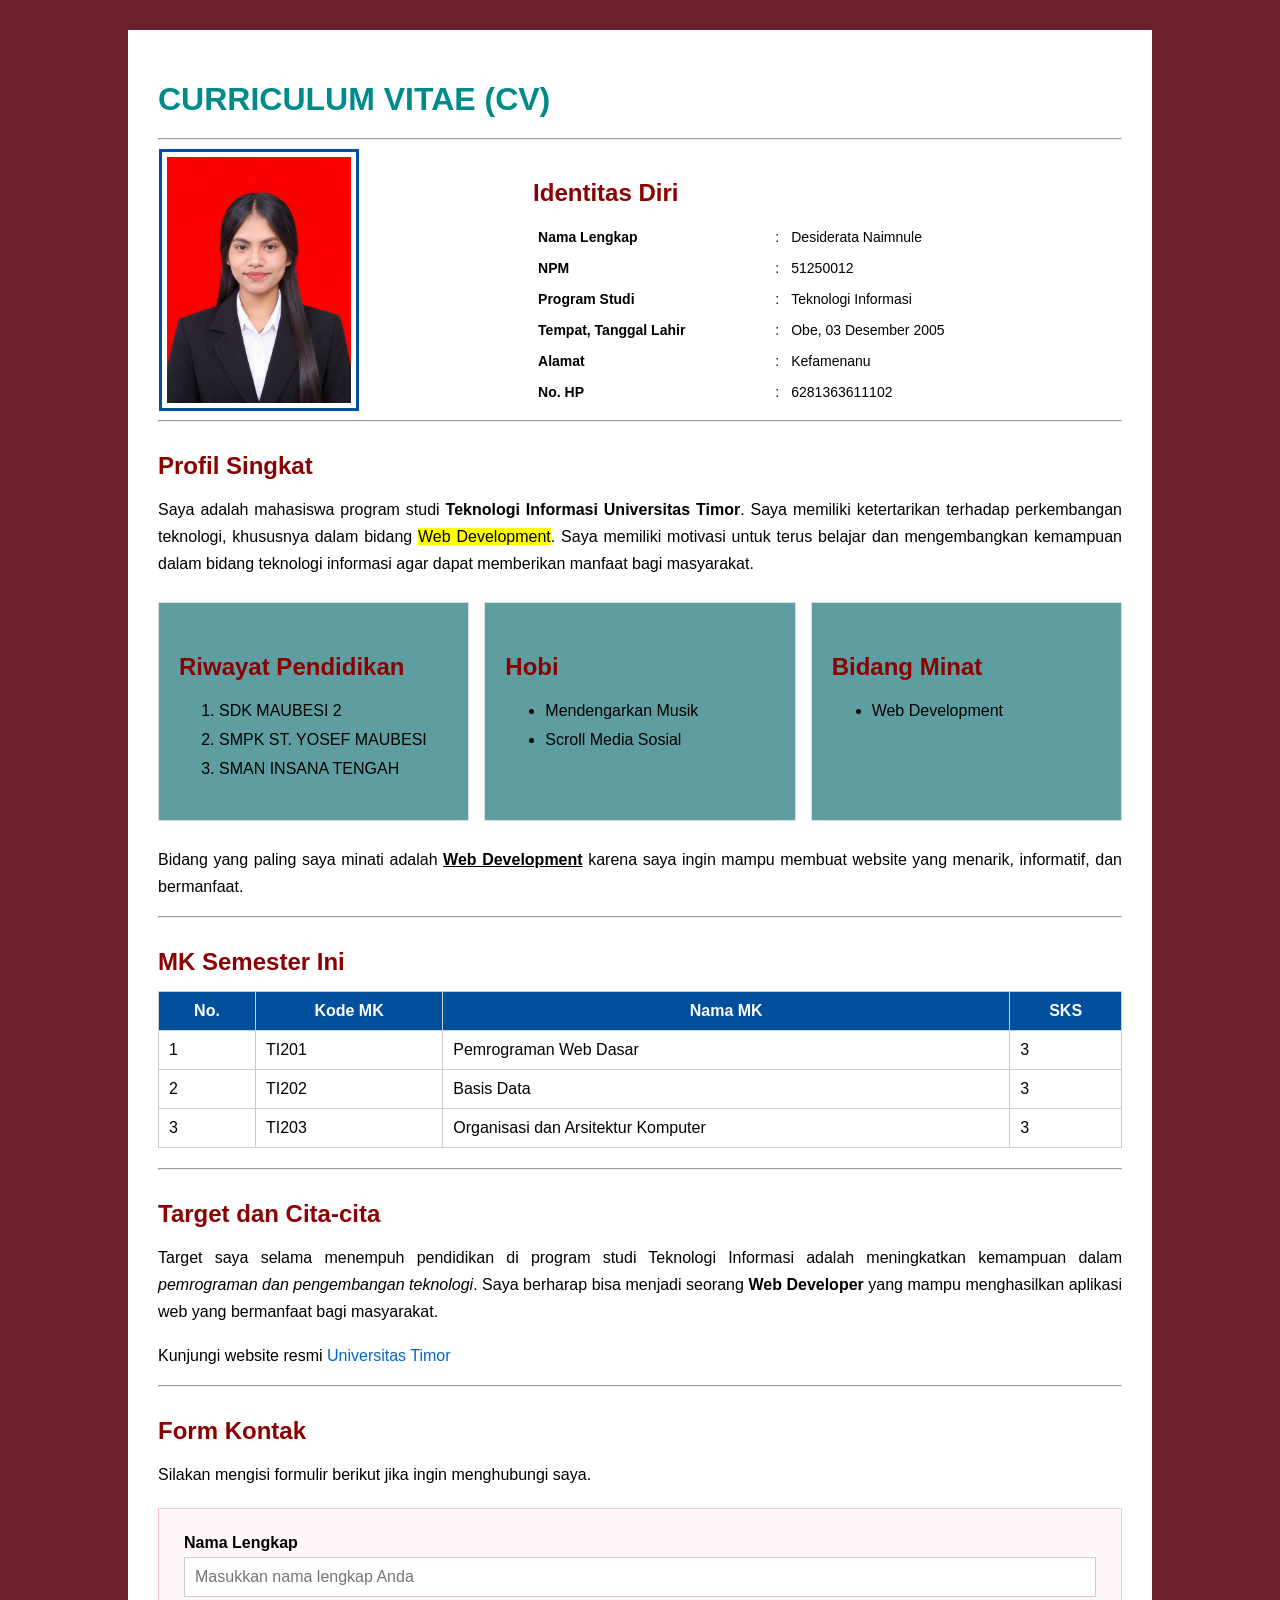
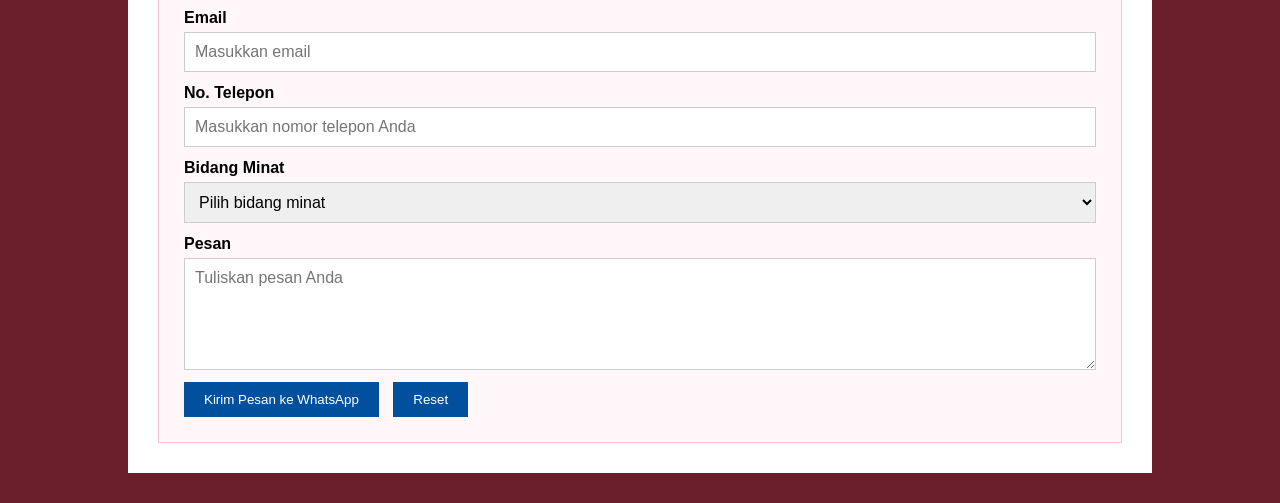
<file: index.html>
<!DOCTYPE html>
<html lang="id">
<head>
    <meta charset="UTF-8">
    <meta name="viewport" content="width=device-width, initial-scale=1.0">
    <title>CURRICULUM VITAE</title>
    <link rel="stylesheet" href="style.css">
</head>

<body>
<div class="container">

    <h1>CURRICULUM VITAE (CV)</h1>
    <hr>

    <!-- IDENTITAS DIRI -->
    <table class="identitas">
        <tr>
            <td class="kolom-foto">
                <img src="images/foto.jpeg"
                     alt="Foto Profil"
                     class="foto-profil"
                     width="180">
            </td>

            <td class="kolom-identitas">
                <h2>Identitas Diri</h2>

                <table class="data-identitas">
                    <tr>
                        <td><strong>Nama Lengkap</strong></td>
                        <td>:</td>
                        <td>Desiderata Naimnule</td>
                    </tr>
                    <tr>
                        <td><strong>NPM</strong></td>
                        <td>:</td>
                        <td>51250012</td>
                    </tr>
                    <tr>
                        <td><strong>Program Studi</strong></td>
                        <td>:</td>
                        <td>Teknologi Informasi</td>
                    </tr>
                    <tr>
                        <td><strong>Tempat, Tanggal Lahir</strong></td>
                        <td>:</td>
                        <td>Obe, 03 Desember 2005</td>
                    </tr>
                    <tr>
                        <td><strong>Alamat</strong></td>
                        <td>:</td>
                        <td>Kefamenanu</td>
                    </tr>
                    <tr>
                        <td><strong>No. HP</strong></td>
                        <td>:</td>
                        <td>6281363611102</td>
                    </tr>
                </table>
            </td>
        </tr>
    </table>

    <hr>

    <!-- PROFIL SINGKAT -->
    <h2>Profil Singkat</h2>
    <p>
        Saya adalah mahasiswa program studi
        <strong>Teknologi Informasi Universitas Timor</strong>.
        Saya memiliki ketertarikan terhadap perkembangan teknologi,
        khususnya dalam bidang <mark>Web Development</mark>.
        Saya memiliki motivasi untuk terus belajar dan mengembangkan
        kemampuan dalam bidang teknologi informasi agar dapat memberikan
        manfaat bagi masyarakat.
    </p>

    <!-- INFORMASI -->
    <div class="grid-informasi">

        <div class="card">
            <h2>Riwayat Pendidikan</h2>
            <ol>
                <li>SDK MAUBESI 2</li>
                <li>SMPK ST. YOSEF MAUBESI</li>
                <li>SMAN INSANA TENGAH</li>
            </ol>
        </div>

        <div class="card">
            <h2>Hobi</h2>
            <ul>
                <li>Mendengarkan Musik</li>
                <li>Scroll Media Sosial</li>
            </ul>
        </div>

        <div class="card">
            <h2>Bidang Minat</h2>
            <ul>
                <li>Web Development</li>
            </ul>
        </div>

    </div>

    <p>
        Bidang yang paling saya minati adalah
        <strong><u>Web Development</u></strong>
        karena saya ingin mampu membuat website yang menarik,
        informatif, dan bermanfaat.
    </p>

    <hr>

    <!-- MATA KULIAH -->
    <h2>MK Semester Ini</h2>

    <table class="tabel-mata-kuliah">
        <tr>
            <th>No.</th>
            <th>Kode MK</th>
            <th>Nama MK</th>
            <th>SKS</th>
        </tr>
        <tr>
            <td>1</td>
            <td>TI201</td>
            <td>Pemrograman Web Dasar</td>
            <td>3</td>
        </tr>
        <tr>
            <td>2</td>
            <td>TI202</td>
            <td>Basis Data</td>
            <td>3</td>
        </tr>
        <tr>
            <td>3</td>
            <td>TI203</td>
            <td>Organisasi dan Arsitektur Komputer</td>
            <td>3</td>
        </tr>
    </table>

    <hr>

    <!-- TARGET DAN CITA-CITA -->
    <h2>Target dan Cita-cita</h2>
    <p>
        Target saya selama menempuh pendidikan di program studi
        Teknologi Informasi adalah meningkatkan kemampuan dalam
        <em>pemrograman dan pengembangan teknologi</em>.
        Saya berharap bisa menjadi seorang
        <strong>Web Developer</strong> yang mampu menghasilkan
        aplikasi web yang bermanfaat bagi masyarakat.
    </p>

    <!-- LINK UNIVERSITAS -->
    <p>
        Kunjungi website resmi
        <a href="https://unimor.ac.id" target="_blank"
           rel="noopener noreferrer">
            Universitas Timor
        </a>
    </p>

    <hr>

    <!-- FORM KONTAK -->
    <h2>Form Kontak</h2>
    <p>Silakan mengisi formulir berikut jika ingin menghubungi saya.</p>

    <form id="formkontak">

        <div class="form-group">
            <label for="nama">Nama Lengkap</label>
            <input type="text" id="nama" name="nama"
                   placeholder="Masukkan nama lengkap Anda" required>
        </div>

        <div class="form-group">
            <label for="email">Email</label>
            <input type="email" id="email" name="email"
                   placeholder="Masukkan email" required>
        </div>

        <div class="form-group">
            <label for="telepon">No. Telepon</label>
            <input type="tel" id="telepon" name="telepon"
                   placeholder="Masukkan nomor telepon Anda" required>
        </div>

        <div class="form-group">
            <label for="minat">Bidang Minat</label>
            <select id="minat" name="minat" required>
                <option value="">Pilih bidang minat</option>
                <option value="Web Development">Web Development</option>
                <option value="UI/UX Design">UI/UX Design</option>
                <option value="Artificial Intelligence">Artificial Intelligence</option>
                <option value="Data Analysis">Data Analysis</option>
            </select>
        </div>

        <div class="form-group">
            <label for="pesan">Pesan</label>
            <textarea id="pesan" name="pesan" rows="5"
                      placeholder="Tuliskan pesan Anda" required></textarea>
        </div>

        <button type="submit">Kirim Pesan ke WhatsApp</button>
        <button type="reset">Reset</button>

    </form>
</div>

<!-- JAVASCRIPT WHATSAPP -->
<script>
document.addEventListener("DOMContentLoaded", function () {
    const form = document.getElementById("formkontak");

    if (!form) return;

    form.addEventListener("submit", function (event) {
        event.preventDefault();

        // Nomor WhatsApp tujuan
        const nomorWhatsApp = "6281353611102";

        const nama = document.getElementById("nama").value.trim();
        const email = document.getElementById("email").value.trim();
        const telepon = document.getElementById("telepon").value.trim();
        const minat = document.getElementById("minat").value;
        const pesan = document.getElementById("pesan").value.trim();

        if (!nama || !email || !telepon || !minat || !pesan) {
            alert("Silakan lengkapi semua kolom formulir.");
            return;
        }

        const isiPesan =
            "Halo, saya menghubungi melalui website CV.\n\n" +
            "Nama Lengkap: " + nama + "\n" +
            "Email: " + email + "\n" +
            "No. Telepon: " + telepon + "\n" +
            "Bidang Minat: " + minat + "\n" +
            "Pesan: " + pesan;

        const urlWhatsApp =
            "https://wa.me/" + nomorWhatsApp +
            "?text=" + encodeURIComponent(isiPesan);

        // Mencoba membuka WhatsApp melalui tautan universal
        window.location.href = urlWhatsApp;
    });
});
</script>

</body>
</html>
</file>
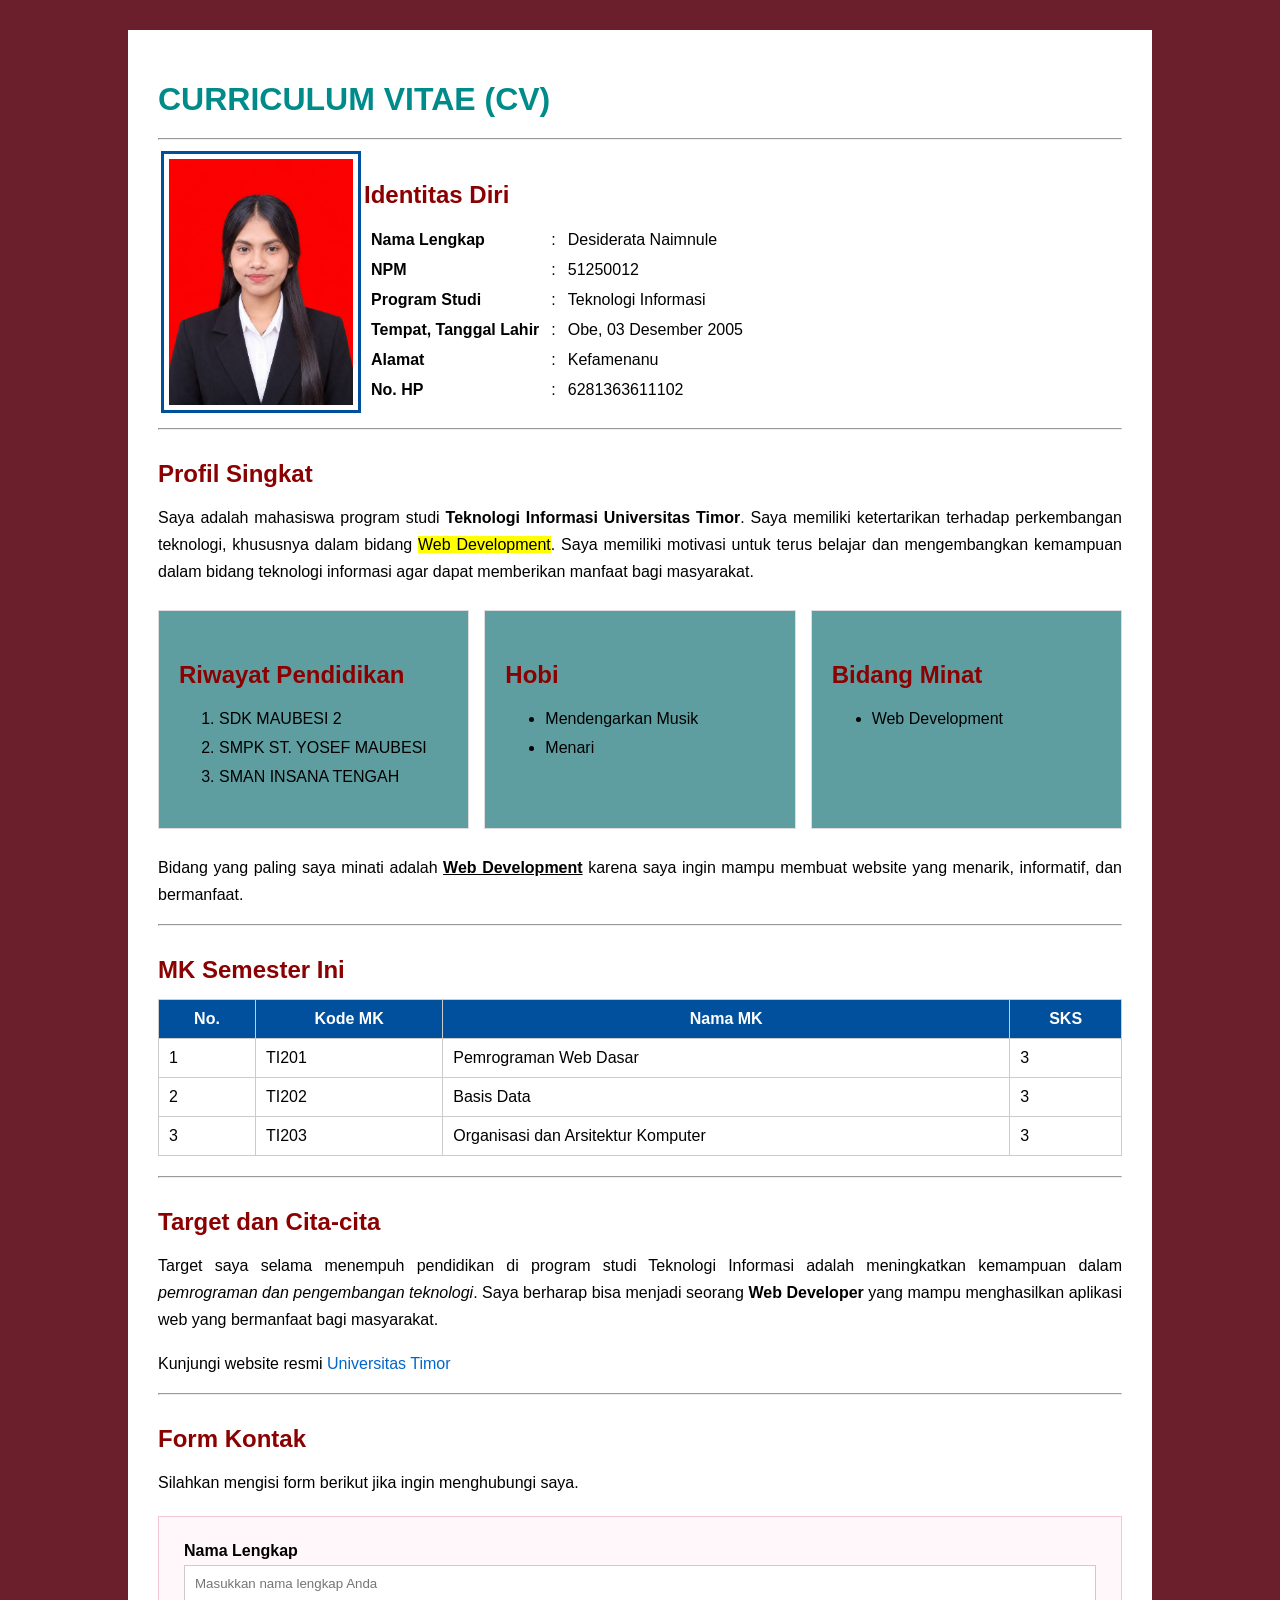
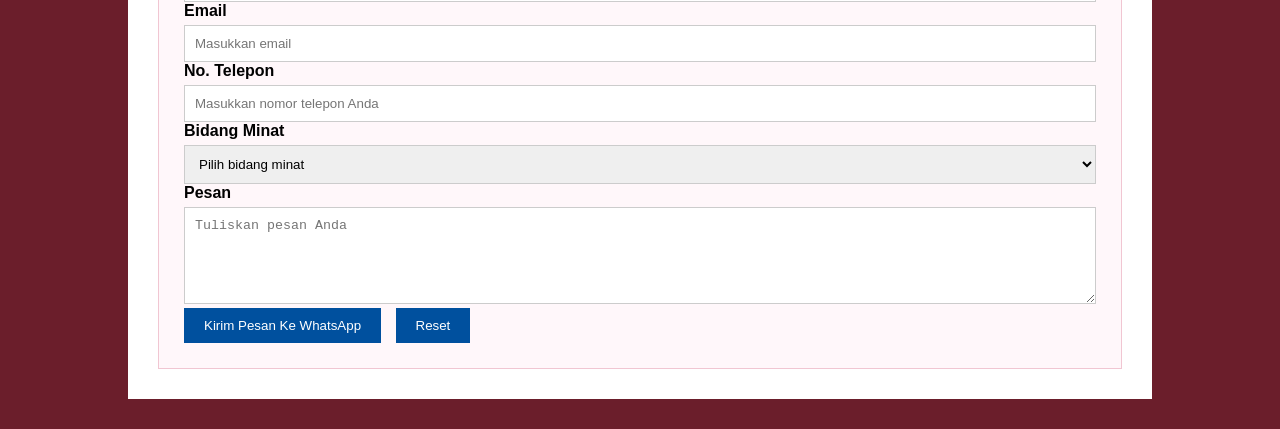
<file: latihan2d/index.html..HTML>
<!DOCTYPE html>
<html lang="id">
<head>
	<meta charset="UTF-8">
	<meta name="viewport" content="width=device-width, initial-scale=1.0">
	<title>CURRICULUM VITAE</title>
	<link rel="stylesheet" href="style.css">
</head>

<body>

<div class="container">

	<h1>CURRICULUM VITAE (CV)</h1>
	<hr>

	<!-- ================= IDENTITAS ================= -->
	<table class="identitas">
		<tr>
			<td class="kolom-foto">
				<img src="../images/foto.jpeg" alt="Foto Profil" class="foto-profil" width="180">
			</td>

			<td class="kolom-identitas">
				<h2>Identitas Diri</h2>

				<table class="data-identitas">

					<tr>
						<td><strong>Nama Lengkap<strong></td>
						<td>:</td>
						<td>Desiderata Naimnule</td>
					</tr>

					<tr>
						<td><strong>NPM</strong></td>
						<td>:</td>
						<td>51250012</td>
					</tr>

					<tr>
						<td><strong>Program Studi</strong></td>
						<td>:</td>
						<td>Teknologi Informasi</td>
					</tr>

					<tr>
						<td><strong>Tempat, Tanggal Lahir</strong></td>
						<td>:</td>
						<td>Obe, 03 Desember 2005</td>
					</tr>

					<tr>
						<td><strong>Alamat</strong></td>
						<td>:</td>
						<td>Kefamenanu</td>
					</tr>

					<tr>
						<td><strong>No. HP</strong></td>
						<td>:</td>
						<td>6281363611102</td>
					</tr>

				</table>
			</td>
		</tr>
	</table>

	<hr>


	<!-- ================= PROFIL ================= -->
	<h2>Profil Singkat</h2>

	<p>
		Saya adalah mahasiswa program studi 
		<strong>Teknologi Informasi Universitas Timor</strong>.
		Saya memiliki ketertarikan terhadap perkembangan teknologi,
		khususnya dalam bidang <mark>Web Development</mark>.
		Saya memiliki motivasi untuk terus belajar dan mengembangkan
		kemampuan dalam bidang teknologi informasi agar dapat memberikan
		manfaat bagi masyarakat.
	</p>


	<!-- ================= INFORMASI ================= -->
	<div class="grid-informasi">

		<!-- RIWAYAT PENDIDIKAN -->
		<div class="card">

			<h2>Riwayat Pendidikan</h2>

			<ol>
				<li>SDK MAUBESI 2</li>
				<li>SMPK ST. YOSEF MAUBESI</li>
				<li>SMAN INSANA TENGAH</li>
			</ol>

		</div>


		<!-- HOBI -->
		<div class="card">

			<h2>Hobi</h2>

			<ul>
				<li>Mendengarkan Musik</li>
				<li>Menari</li>
			</ul>

		</div>


		<!-- BIDANG MINAT -->
		<div class="card">

			<h2>Bidang Minat</h2>

			<ul>
				<li>Web Development</li>
			</ul>

		</div>

	</div>


	<!-- ================= PENJELASAN MINAT ================= -->
	<p>
		Bidang yang paling saya minati adalah 
		<strong><u>Web Development</u></strong>
		karena saya ingin mampu membuat website yang menarik,
		informatif, dan bermanfaat.
	</p>

	<hr>


	<!-- ================= MATA KULIAH ================= -->
	<h2>MK Semester Ini</h2>

	<table class="tabel-mata-kuliah">

		<tr>
			<th>No.</th>
			<th>Kode MK</th>
			<th>Nama MK</th>
			<th>SKS</th>
		</tr>

		<tr>
			<td>1</td>
			<td>TI201</td>
			<td>Pemrograman Web Dasar</td>
			<td>3</td>
		</tr>

		<tr>
			<td>2</td>
			<td>TI202</td>
			<td>Basis Data</td>
			<td>3</td>
		</tr>

		<tr>
			<td>3</td>
			<td>TI203</td>
			<td>Organisasi dan Arsitektur Komputer</td>
			<td>3</td>
		</tr>

	</table>


	<hr>


	<!-- ================= TARGET ================= -->
	<h2>Target dan Cita-cita</h2>

	<p>
		Target saya selama menempuh pendidikan di program studi
		Teknologi Informasi adalah meningkatkan kemampuan dalam
		<em>pemrograman dan pengembangan teknologi</em>.
		Saya berharap bisa menjadi seorang
		<strong>Web Developer</strong> yang mampu menghasilkan
		aplikasi web yang bermanfaat bagi masyarakat.
	</p>


	<!-- ================= LINK UNIVERSITAS ================= -->
	<p>
		Kunjungi website resmi 
		<a href="https://unimor.ac.id" target="_blank">
			Universitas Timor
		</a>
	</p>


	<hr>


	<!-- ================= FORM KONTAK ================= -->
	<h2>Form Kontak</h2>

	<p>
		Silahkan mengisi form berikut jika ingin menghubungi saya.
	</p>


	<form id="formkontak">

		<!-- NAMA -->
		<div class="form-group">

			<label for="nama">Nama Lengkap</label>

			<input 
				type="text" 
				id="nama" 
				name="nama" 
				placeholder="Masukkan nama lengkap Anda"
				required>

		</div>


		<!-- EMAIL -->
		<div class="form-group">

			<label for="email">Email</label>

			<input 
				type="email" 
				id="email" 
				name="email" 
				placeholder="Masukkan email"
				required>

		</div>


		<!-- NO TELEPON -->
		<div class="form-group">

			<label for="telepon">No. Telepon</label>

			<input 
				type="tel" 
				id="telepon" 
				name="telepon" 
				placeholder="Masukkan nomor telepon Anda"
				required>

		</div>


		<!-- BIDANG MINAT -->
		<div class="form-group">

			<label for="minat">Bidang Minat</label>

			<select 
				name="minat" 
				id="minat"
				required>

				<option value="">
					Pilih bidang minat
				</option>

				<option value="Web Development">
					Web Development
				</option>

				<option value="UI/UX Design">
					UI/UX Design
				</option>

				<option value="Artificial Intelligence">
					Artificial Intelligence
				</option>

				<option value="Data Analysis">
					Data Analysis
				</option>

			</select>

		</div>


		<!-- PESAN -->
		<div class="form-group">

			<label for="pesan">Pesan</label>

			<textarea 
				name="pesan" 
				id="pesan" 
				rows="5" 
				placeholder="Tuliskan pesan Anda"
				required></textarea>

		</div>


		<!-- TOMBOL -->
		<button type="submit">
			Kirim Pesan Ke WhatsApp
		</button>

		<button type="reset">
			Reset
		</button>

	</form>

</div>


<!-- ================================================= -->
<!-- JAVASCRIPT WHATSAPP -->
<!-- ================================================= -->

<script>

	const form = document.getElementById("formkontak");

	form.addEventListener("submit", function(event) {

		// Mencegah form melakukan reload
		event.preventDefault();


		// Nomor WhatsApp tujuan
		const nomorWhatsApp = "6281353611102";


		// Mengambil data dari form
		const nama = document.getElementById("nama").value;
		const email = document.getElementById("email").value;
		const telepon = document.getElementById("telepon").value;
		const minat = document.getElementById("minat").value;
		const pesan = document.getElementById("pesan").value;


		// Membuat isi pesan WhatsApp
		const isiPesan = 
`Halo, saya menghubungi melalui website CV.

Nama Lengkap : ${nama}
Email : ${email}
No. Telepon : ${telepon}
Bidang Minat : ${minat}
Pesan : ${pesan}`;


		// Mengubah pesan menjadi format URL
		const pesanEncoded = encodeURIComponent(isiPesan);


		// Membuat link WhatsApp
		const urlWhatsApp = 
			`https://web.whatsapp.com/send?phone=${nomorWhatsApp}&text=${pesanEncoded}`;


		// Membuka WhatsApp di tab baru
		window.open(urlWhatsApp, "_blank");

	});

</script>

</body>
</html>
</file>
<file: style.css>
/* ===== PENGATURAN DASAR ===== */
* {
    box-sizing: border-box;
}

body {
    background-color: #6B1E2B;
    font-family: Arial, sans-serif;
    color: #000000;
    margin: 0;
    padding: 0;
}

.container {
    width: 80%;
    max-width: 1100px;
    margin: 30px auto;
    padding: 30px;
    background-color: #ffffff;
}

/* ===== JUDUL DAN PARAGRAF ===== */
h1 {
    color: darkcyan;
    text-align: left;
    margin-bottom: 20px;
}

h2 {
    color: darkred;
    margin-top: 30px;
    margin-bottom: 15px;
}

p {
    font-size: 16px;
    line-height: 1.7;
    text-align: justify;
    overflow-wrap: break-word;
}

/* ===== FOTO DAN IDENTITAS ===== */
.identitas {
    width: 100%;
    border-collapse: collapse;
}

.kolom-foto {
    vertical-align: top;
    padding-right: 15px;
}

.kolom-identitas {
    vertical-align: top;
    min-width: 0;
}

.foto-profil {
    display: block;
    width: 200px;
    max-width: 100%;
    height: auto;
    border: 3px solid #00509e;
    padding: 5px;
}

.data-identitas {
    width: 100%;
    border-collapse: collapse;
    table-layout: auto;
}

.data-identitas td {
    padding: 5px;
    text-align: left;
    vertical-align: top;
    font-size: 14px;
    line-height: 1.5;
}

.data-identitas td:first-child {
    width: 40%;
}

.data-identitas td:nth-child(2) {
    width: 18px;
    text-align: center;
}

.data-identitas td:nth-child(3) {
    overflow-wrap: anywhere;
}

/* ===== DAFTAR ===== */
ul,
ol {
    line-height: 1.8;
}

/* ===== TABEL MATA KULIAH ===== */
.tabel-mata-kuliah {
    width: 100%;
    border-collapse: collapse;
    margin-top: 15px;
    margin-bottom: 20px;
}

.tabel-mata-kuliah th {
    background-color: #00509e;
    color: white;
    padding: 10px;
    border: 1px solid #cccccc;
}

.tabel-mata-kuliah td {
    padding: 10px;
    border: 1px solid #cccccc;
}

/* ===== TAUTAN ===== */
a {
    color: #0066cc;
    text-decoration: none;
}

a:hover {
    color: red;
    text-decoration: underline;
}

/* ===== FORMULIR ===== */
form {
    background-color: #fff7fa;
    padding: 25px;
    margin-top: 20px;
    border: 1px solid #f1c6d2;
}

label {
    display: block;
    font-weight: bold;
    margin-bottom: 5px;
}

input,
select,
textarea {
    display: block;
    width: 100%;
    max-width: 100%;
    padding: 10px;
    border: 1px solid #cccccc;
    font-family: Arial, sans-serif;
    font-size: 16px;
    margin-bottom: 12px;
}

textarea {
    resize: vertical;
}

button {
    background-color: #00509e;
    color: white;
    padding: 10px 20px;
    border: none;
    margin-right: 10px;
    cursor: pointer;
}

button:hover {
    background-color: #003366;
}

/* ===== FOOTER ===== */
.footer {
    text-align: center;
    color: #666666;
    margin-top: 30px;
}

/* ===== KARTU INFORMASI ===== */
.grid-informasi {
    display: grid;
    grid-template-columns: repeat(3, minmax(0, 1fr));
    gap: 15px;
    margin-top: 25px;
    margin-bottom: 25px;
}

.card {
    background-color: cadetblue;
    padding: 20px;
    border: 1px solid #dddddd;
    min-width: 0;
    overflow-wrap: break-word;
}
/* ===== RESPONSIF TABLET DAN HP ===== */
@media screen and (max-width: 768px) {
    .container {
        width: 94%;
        margin: 10px auto;
        padding: 15px;
    }

    h1 {
        font-size: 24px;
    }

    h2 {
        font-size: 19px;
    }

    p {
        font-size: 14px;
        line-height: 1.6;
    }

    /* Foto di atas, identitas di bawah */
    .identitas {
        width: 100%;
    }

    .identitas > tbody > tr {
        display: flex;
        flex-direction: column;
    }

    .kolom-foto,
    .kolom-identitas {
        display: block;
        width: 100%;
        padding: 0;
    }

    .kolom-foto h2,
    .kolom-identitas h2 {
        text-align: center;
    }

    .kolom-foto h2 {
        margin-top: 0;
        margin-bottom: 20px;
    }

    .kolom-identitas h2 {
        margin-top: 20px;
    }

    .foto-profil {
        width: 130px;
        margin: 0 auto;
    }

    /* Identitas tetap sejajar */
    .data-identitas {
        width: 100%;
        table-layout: fixed;
    }

    .data-identitas td {
        padding: 5px 3px;
        font-size: 13px;
        vertical-align: top;
    }

    .data-identitas td:first-child {
        width: 42%;
    }

    .data-identitas td:nth-child(2) {
        width: 16px;
    }

    .data-identitas td:nth-child(3) {
        overflow-wrap: anywhere;
    }

    /* Kartu menjadi satu kolom */
    .grid-informasi {
        grid-template-columns: 1fr;
        gap: 15px;
    }

    .card {
        width: 100%;
        padding: 15px;
    }

    .tabel-mata-kuliah {
        font-size: 12px;
    }

    .tabel-mata-kuliah th,
    .tabel-mata-kuliah td {
        padding: 6px;
    }

    form {
        padding: 15px;
    }

    input,
    select,
    textarea {
        font-size: 16px;
    }

    button {
        width: 100%;
        margin-right: 0;
        margin-bottom: 10px;
    }
}

/* ===== HP DENGAN LAYAR KECIL ===== */
@media screen and (max-width: 380px) {
    .container {
        width: 96%;
        padding: 12px;
    }

    .data-identitas td {
        padding: 5px 2px;
        font-size: 12px;
    }

    .data-identitas td:first-child {
        width: 43%;
    }

    .data-identitas td:nth-child(2) {
        width: 14px;
    }

    h1 {
        font-size: 21px;
    }
}
</file>
<file: latihan2d/style.css>
* {
	box-sizing: border-box;
}

body{
	background-color: #6B1E2B;
	font-family: Arial, sans-serif;
	color: #000000;
	margin: 0;
	padding: 0;
}

.container {
	width: 80%;
	margin: 30px auto;
	padding: 30px;
	background-color: white;
}

h1 {
	color: darkcyan;
	text-align: left;
	margin-bottom: 20px;
}
h2 {
	color: darkred;
	margin-top: 30px;
	margin-bottom: 15px;
}
p {
	font-size: 16px;
	line-height: 1.7;
	text-align: justify;
}
.identitas {
	width: auto;
}
.kolom-foto {
	vertical-align: top;
	padding-right: 0px;
}
.kolom-identitas {
	vertical-align: top;
}
.foto-profil {
	width: 200px;
	border: 3px solid #00509e;
	padding: 5px;
}
.data-identitas td {
	padding: 5px;
}

/*===================================================*/
/*LIST*/
/*===================================================*/

ul,
ol {
	line-height: 1.8;
}

.tabel-mata-kuliah {
	width: 100%;
	border-collapse: collapse;
	margin-top: 15px;
	margin-bottom: 20px;
}

/*===================================================*/
/*TABEL MATA KULIAH*/
/*===================================================*/

.tabel-mata-kuliah {
	width: 100%;
	border-collapse: collapse;
	margin-top: 15px;
	margin-bottom: 20px;
}

.tabel-mata-kuliah th {
	background-color: #00509e;
	color: white;
	padding: 10px;
	border: 1px solid #cccccc;
}

.tabel-mata-kuliah td {
	padding: 10px;
	border: 1px solid #cccccc;
}

/*==================link=====================*/

a {
	color: #0066cc;
	text-decoration: none;
}

a:hover {
	color: red;
	text-decoration: underline;
}


/*===================================================*/
/*FORM*/
/*===================================================*/

form {
	background-color: #fff7fa;
	padding: 25px;
	margin-top: 20px;
	border: 1px solid #f1c6d2;
}
/* Label form */
label {
	display: block;
	font-weight:  bold;
	margin-bottom:  5px;
}
/* Input, Select dan Textare*/
input,
select,
textarea {
	width: 100%;
	padding: 10px;
	border: 1px solid #cccccc;
	box-sizing: border-box;
}
textarea {
	resize: vertical;
}
/* ====================BUTTON============================*/
button {
	background-color: #00509e;
	color: white;
	padding: 10px 20px;
	border: none;
	margin-right: 10px;
	cursor: pointer;
}
button:hover {
	background-color: #003366;
}
/* ====================FOOTER============================*/
.footer {
	text-align: center;
	color: #666666;
	margin-top: 30px;
}
.grid-informasi {
	display: grid;
	grid-template-columns: repeat(3, 1fr);
	gap: 15px;
	margin-top: 25px;
	margin-bottom: 25px;
}
.card {
	background-color: cadetblue;
	padding: 20px;
	border: 1px solid #dddddd;
}
/*==================================================*/
/*RESPONSIF TABLET DAN HP*/
/*===================================================*/
@media (max-width: 768px) {
	/* CONTAINER */
	.container: {
		width: 94%;
		margin: 10px auto;
		padding: 15px;
	}
	/*HEADING*/
	h1 {font-size: 24px}
	h2 {font-size: 19px}
	p {font-size: 14px;line-height: 1.6}

	/*FOTO DAN IDENTITAS*/
	.identitas > tbody > tr {
		display: flex;
		flex-direction: column;
	}
	.kolom-foto h2{
		margin-top: 0;
		text-align: center;
		margin-bottom: 20px;
	}
	.kolom-identitas {
		width: 100%;
		padding-right: 0;
	}
	.kolom-identitas h2{
		margin-top: 0;
		text-align: center;
	}
	.foto-profil {
		width: 130px;
	}
	/*DATA IDENTITAS*/
	.data-identitas td {
		padding: 4px 2px;
		font-size: 13px;
		vertical-align: top;
	}
	/*GRID INFORMASI*/
	.grid-informasi {
		grid-template-columns: 1fr;
		gap: 15px;}
	.card {
	width: 100%;
	padding: 15px;}
	.tabel mata-kuliah { font-size:12px;}
	form {padding: 15px}

	input,
	select,
	textarea {font-size: 14px}

	button {
		width: 100%;
		margin-right: 0;
		margin-bottom: 10px;
	}
}
</file>
